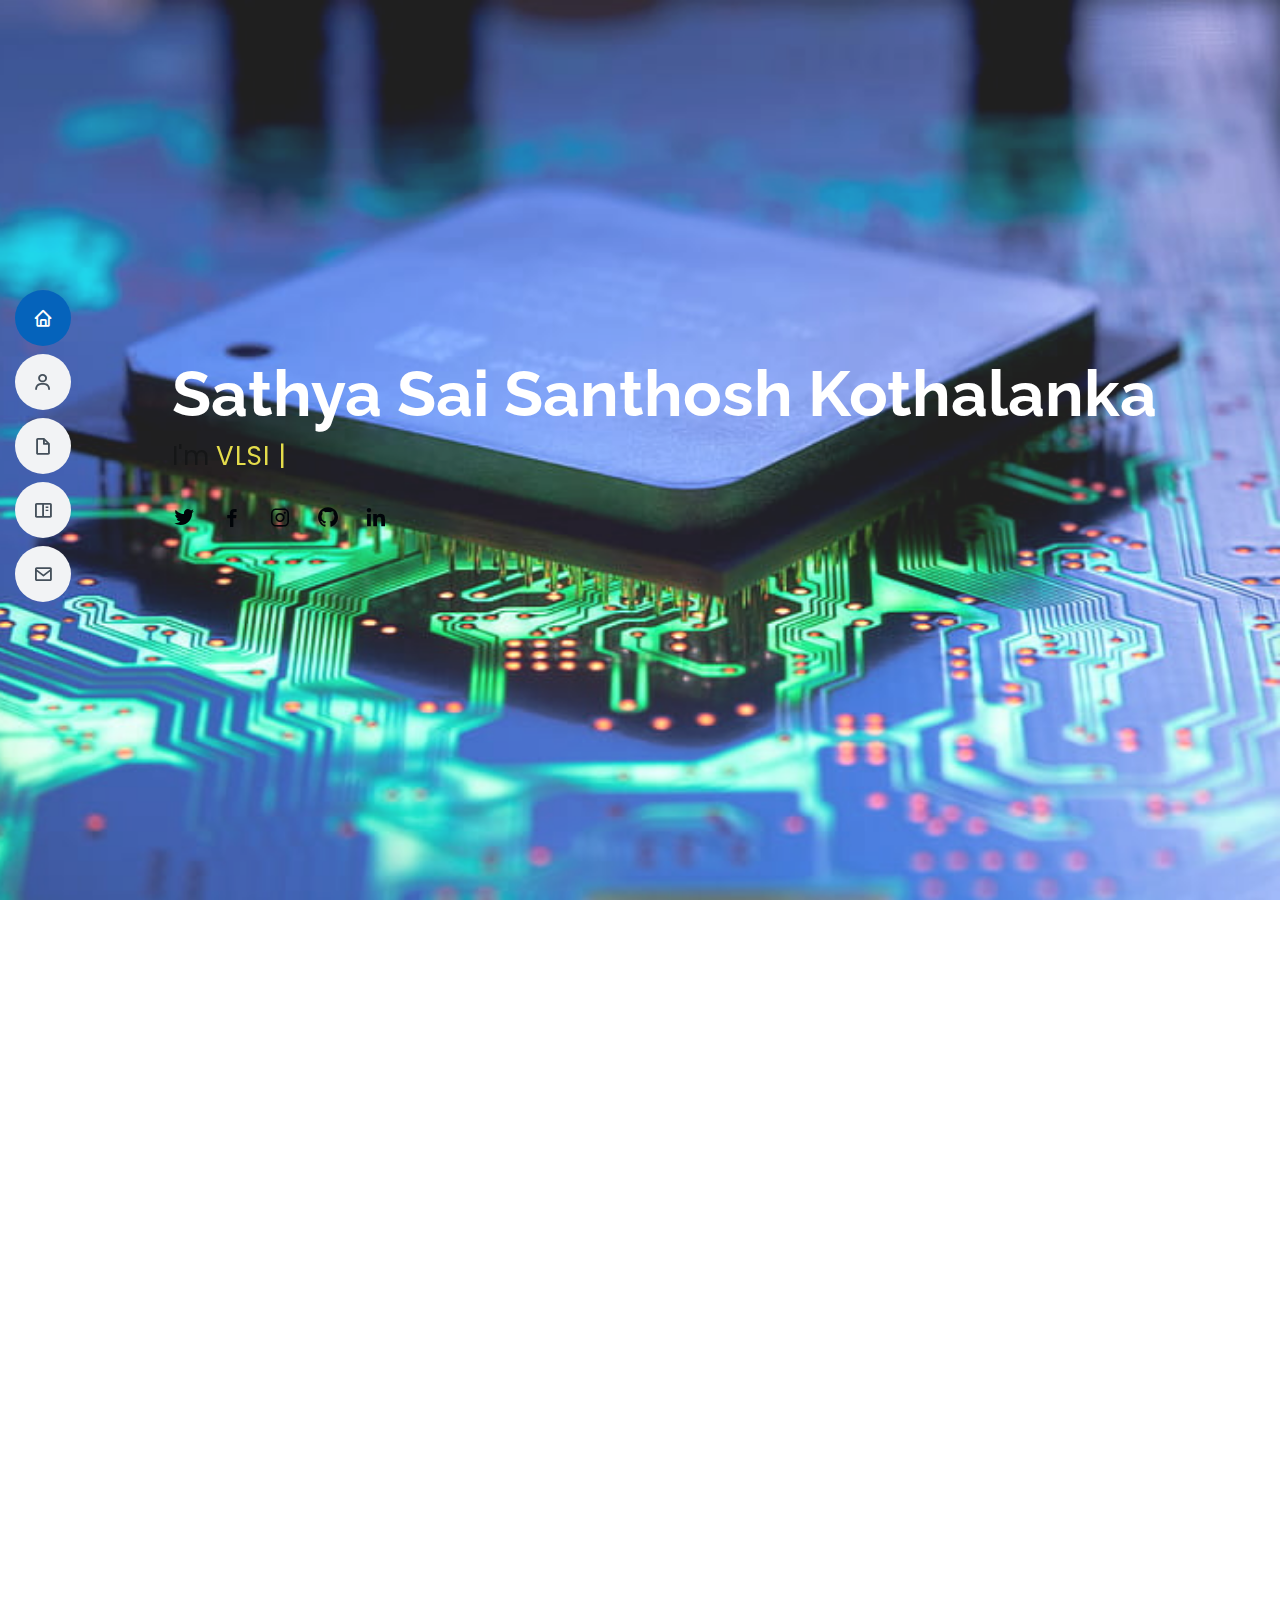
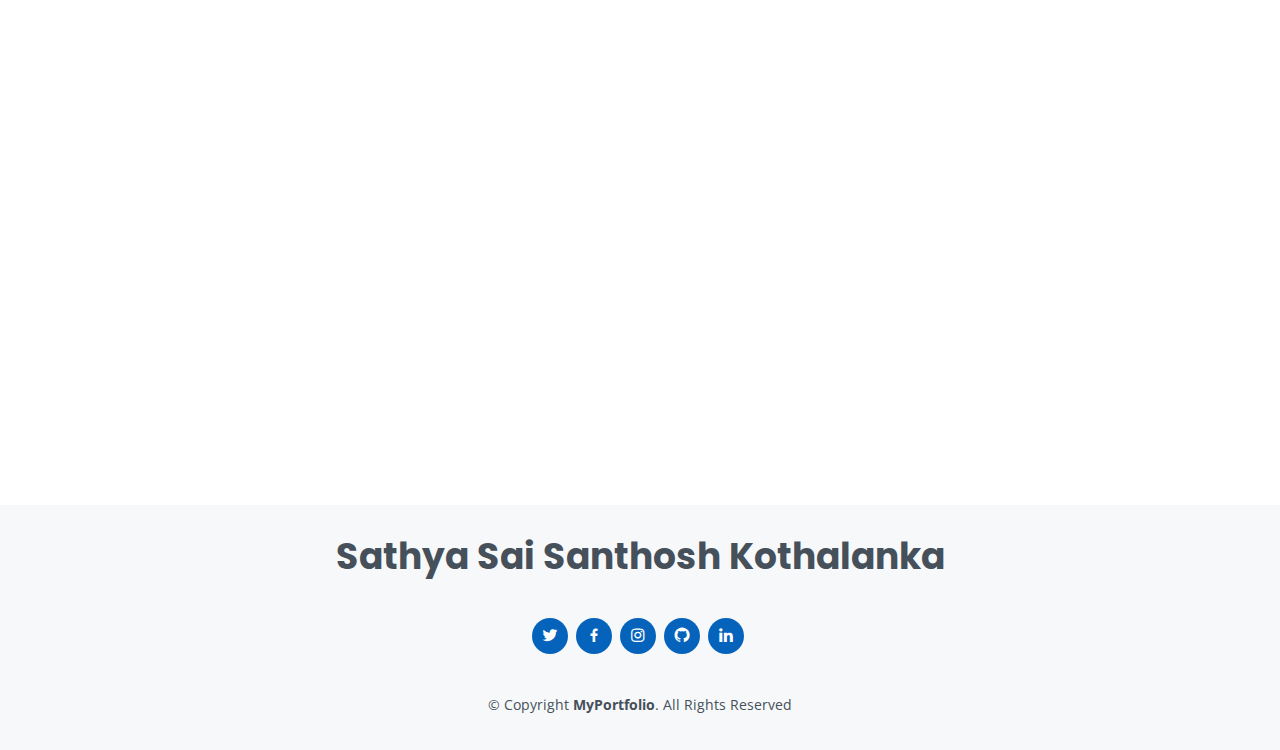
<file: index.html>
<!DOCTYPE html>
<html lang="en">

<head>
  <meta charset="utf-8">
  <meta content="width=device-width, initial-scale=1.0" name="viewport">

  <title>Sathya Sai Santhosh Kothalanka</title>
  <meta content="" name="description">
  <meta content="" name="keywords">

  <!-- Favicons -->
  <!--
    <link href="assets/img/favicon.png" rel="icon">
  <link href="assets/img/apple-touch-icon.png" rel="apple-touch-icon">
  -->
  <link href="assets/img/Santhosh_image.jpg" rel="icon">

  <!-- Google Fonts -->
  <link href="https://fonts.googleapis.com/css?family=Open+Sans:300,300i,400,400i,600,600i,700,700i|Raleway:300,300i,400,400i,500,500i,600,600i,700,700i|Poppins:300,300i,400,400i,500,500i,600,600i,700,700i" rel="stylesheet">

  <!-- Vendor CSS Files -->
  <link href="assets/vendor/aos/aos.css" rel="stylesheet">
  <link href="assets/vendor/bootstrap/css/bootstrap.min.css" rel="stylesheet">
  <link href="assets/vendor/bootstrap-icons/bootstrap-icons.css" rel="stylesheet">
  <link href="assets/vendor/boxicons/css/boxicons.min.css" rel="stylesheet">
  <link href="assets/vendor/glightbox/css/glightbox.min.css" rel="stylesheet">
  <link href="assets/vendor/swiper/swiper-bundle.min.css" rel="stylesheet">

  <!-- Template Main CSS File -->
  <link href="assets/css/style.css" rel="stylesheet">

  <!-- =======================================================
  * Template Name: MyResume
  * Updated: Jul 27 2023 with Bootstrap v5.3.1
  * Template URL: https://bootstrapmade.com/free-html-bootstrap-template-my-resume/
  * Author: BootstrapMade.com
  * License: https://bootstrapmade.com/license/
  ======================================================== -->
</head>

<body>

  <!-- ======= Mobile nav toggle button ======= -->
  <!-- <button type="button" class="mobile-nav-toggle d-xl-none"><i class="bi bi-list mobile-nav-toggle"></i></button> -->
  <i class="bi bi-list mobile-nav-toggle d-lg-none"></i>
  <!-- ======= Header ======= -->
  <header id="header" class="d-flex flex-column justify-content-center">

    <nav id="navbar" class="navbar nav-menu">
      <ul>
        <li><a href="#hero" class="nav-link scrollto active"><i class="bx bx-home"></i> <span>Home</span></a></li>
        <li><a href="#about" class="nav-link scrollto"><i class="bx bx-user"></i> <span>About</span></a></li>
        <li><a href="#resume" class="nav-link scrollto"><i class="bx bx-file-blank"></i> <span>Resume</span></a></li>
        <li><a href="#portfolio" class="nav-link scrollto"><i class="bx bx-book-content"></i> <span>Portfolio</span></a></li>
        <!-- <li><a href="#services" class="nav-link scrollto"><i class="bx bx-server"></i> <span>Services</span></a></li> -->
        <li><a href="#contact" class="nav-link scrollto"><i class="bx bx-envelope"></i> <span>Contact</span></a></li>
      </ul>
    </nav><!-- .nav-menu -->

  </header><!-- End Header -->

  <!-- ======= Hero Section ======= -->
  <section id="hero" class="d-flex flex-column justify-content-center">
    <div class="container" data-aos="zoom-in" data-aos-delay="100">
      <h1>Sathya Sai Santhosh Kothalanka</h1>
      <p>I'm <span class="typed" data-typed-items="VLSI ENGINEER"></span></p>
      <div class="social-links">
        <a href="#" class="twitter"><i class="bx bxl-twitter"></i></a>
        <a href="#" class="facebook"><i class="bx bxl-facebook"></i></a>
        <a href="#" class="instagram"><i class="bx bxl-instagram"></i></a>
        <a href="#" class="github"><i class="bx bxl-github"></i></a>
        <a href="#" class="linkedin"><i class="bx bxl-linkedin"></i></a>
      </div>
    </div>
  </section><!-- End Hero -->

  <main id="main">

    <!-- ======= About Section ======= -->
    
    <section id="about" class="about">
      <div class="container" data-aos="fade-up">

        <div class="section-title">
          <h2>About</h2>
          <p>
            I am Sathya Sai Santhosh Kothalanka. I have recently completed my B.Tech in Electronics and Communication Engineering.
            I have secured a position at Capgemini in the role of a VLSI Engineer.
            This opportunity represents a significant step forward in 
            my career journey, and I am eager to contribute my skills and knowledge to the cutting-edge field of VLSI technology.</p>
        </div>

        <div class="row">
          <div class="col-lg-4">
            <img src="assets/img/Santhosh_image.jpg" style="width:93%;border-radius: 15px;" class="img-fluid" alt="">
          </div>
          <div class="col-lg-8 pt-4 pt-lg-0 content">
            <h3>VLSI ENGINEER</h3>
            <p class="fst-italic">
              Every micron on a chip holds a universe of innovation, where creativity and logic collide.
              In the heart of each integrated circuit lies the fusion of engineering and elegance, a testament to the brilliance of VLSI design.
            </p>
            <div class="row">
              <div class="col-lg-6">
                <ul>
                  <li><i class="bi bi-chevron-right"></i> <strong>Birthday:</strong> <span>30 April 1998</span></li>
                  <li><i class="bi bi-chevron-right"></i> <strong>Gender:</strong> <span>Male</span></li>
                  <li><i class="bi bi-chevron-right"></i> <strong>Phone:</strong> <span>+91 9491662643</span></li>
                  <li><i class="bi bi-chevron-right"></i> <strong>City:</strong> <span>Bhimavaram, AP</span></li>
                </ul>
              </div>
              <div class="col-lg-6">
                <ul>
                  <li><i class="bi bi-chevron-right"></i> <strong>Age:</strong> <span>25</span></li>
                  <li><i class="bi bi-chevron-right"></i> <strong>Degree:</strong> <span>B.tech</span></li>
                  <li><i class="bi bi-chevron-right"></i> <strong>Email:</strong> <span>kothalankasanthosh@gmail.com</span></li>
                  <li><i class="bi bi-chevron-right"></i> <strong>Freelance:</strong> <span>Available</span></li>
                </ul>
              </div>
            </div>
            <p style="text-align: justify;">
              In the intricate dance of electrons, we compose symphonies of silicon that power the modern world.
              Every micron on a chip holds a universe of innovation, where creativity and logic collide.
             As VLSI engineers, we sculpt the architecture of imagination onto the canvas of silicon, shaping possibilities into reality.
              
              
              
              
            </p>
          </div>
        </div>

      </div>
    </section><!-- End About Section -->

    <!-- ======= Facts Section ======= -->
    <section id="facts" class="facts">
      <div class="container" data-aos="fade-up">

        <div class="section-title">
          <h2>Facts</h2>
          <p> </p>
        </div>

        <div class="row">

          <div class="col-lg-3 col-md-6">
            <div class="count-box">
              <i class="bi bi-emoji-smile"></i>
              <span data-purecounter-start="0" data-purecounter-end="100" data-purecounter-duration="1" class="purecounter"></span>
              <p>Happy Clients</p>
            </div>
          </div>

          <div class="col-lg-3 col-md-6 mt-5 mt-md-0">
            <div class="count-box">
              <i class="bi bi-journal-richtext"></i>
              <span data-purecounter-start="0" data-purecounter-end="5" data-purecounter-duration="1" class="purecounter"></span>
              <p>Projects</p>
            </div>
          </div>

          <div class="col-lg-3 col-md-6 mt-5 mt-lg-0">
            <div class="count-box">
              <i class="bi bi-headset"></i>
              <span data-purecounter-start="0" data-purecounter-end="500" data-purecounter-duration="1" class="purecounter"></span>
              <p>Hours Of Support</p>
            </div>
          </div>

          <div class="col-lg-3 col-md-6 mt-5 mt-lg-0">
            <div class="count-box">
              <i class="bi bi-award"></i>
              <span data-purecounter-start="0" data-purecounter-end="15" data-purecounter-duration="1" class="purecounter"></span>
              <p>Awards</p>
            </div>
          </div>

        </div>

      </div>
    </section><!-- End Facts Section -->

    <!-- ======= Skills Section ======= -->
    <section id="skills" class="skills section-bg">
      <div class="container" data-aos="fade-up">

        <div class="section-title">
          <h2>Skills</h2>
          <p> </p>
        </div>

        <div class="row skills-content">

          <div class="col-lg-6">

            <div class="progress">
              <span class="skill">Java <i class="val">100%</i></span>
              <div class="progress-bar-wrap">
                <div class="progress-bar" role="progressbar" aria-valuenow="100" aria-valuemin="0" aria-valuemax="100"></div>
              </div>
            </div>

            <div class="progress">
              <span class="skill">Python<i class="val">90%</i></span>
              <div class="progress-bar-wrap">
                <div class="progress-bar" role="progressbar" aria-valuenow="90" aria-valuemin="0" aria-valuemax="100"></div>
              </div>
            </div>

            <div class="progress">
              <span class="skill">C++<i class="val">75%</i></span>
              <div class="progress-bar-wrap">
                <div class="progress-bar" role="progressbar" aria-valuenow="75" aria-valuemin="0" aria-valuemax="100"></div>
              </div>
            </div>

            <div class="progress">
              <span class="skill">Data Structures and Algorithms <i class="val">80%</i></span>
              <div class="progress-bar-wrap">
                <div class="progress-bar" role="progressbar" aria-valuenow="80" aria-valuemin="0" aria-valuemax="100"></div>
              </div>
            </div>

          </div>

          <div class="col-lg-6">

            <div class="progress">
              <span class="skill">Html,Css ansd JavaScript<i class="val">100%</i></span>
              <div class="progress-bar-wrap">
                <div class="progress-bar" role="progressbar" aria-valuenow="100" aria-valuemin="0" aria-valuemax="100"></div>
              </div>
            </div>

            <div class="progress">
              <span class="skill">SQL and Firebase<i class="val">90%</i></span>
              <div class="progress-bar-wrap">
                <div class="progress-bar" role="progressbar" aria-valuenow="90" aria-valuemin="0" aria-valuemax="100"></div>
              </div>
            </div>

            <div class="progress">
              <span class="skill">Linux Operating System<i class="val">75%</i></span>
              <div class="progress-bar-wrap">
                <div class="progress-bar" role="progressbar" aria-valuenow="75" aria-valuemin="0" aria-valuemax="100"></div>
              </div>
            </div>

            <div class="progress">
              <span class="skill">Arduino IDE and IOT<i class="val">80%</i></span>
              <div class="progress-bar-wrap">
                <div class="progress-bar" role="progressbar" aria-valuenow="80" aria-valuemin="0" aria-valuemax="100"></div>
              </div>
            </div>

          </div>


          

            
            </div>

          </div>

           

        </div>

      </div>
    </section><!-- End Skills Section -->

    <!-- ======= Resume Section ======= -->
    <section id="resume" class="resume">
      <div class="container" data-aos="fade-up">

        <div class="section-title">
          <h2>Resume</h2>
          <p> </p>
        </div>

        <div class="row">
          <div class="col-lg-6">
            <h3 class="resume-title">Sumary</h3>
            <div class="resume-item pb-0">
              <h4>Sathya Sai Santhosh Kothalanka</h4>
              <p style="text-align: justify;"><em> To explore a challenging position in an organization, 
                that provides opportunities to exhibit and enhance my technical skills that contribute to the growth of the organization.  </em></p>
              <ul>
                <li>3-217/1 Temple Center,Vissakoderu, AP</li>
                <li>(+91) 9491662643</li>
                <li>kothalankasanthosh@gmail.com</li>
              </ul>
            </div>

            <h3 class="resume-title">Education</h3>
            <div class="resume-item">
              <h4>B.tech (Electronics Communication and Engineering)</h4>
              <h5>Year Of Passing: 2020</h5>
              <p><em>Vishnu Institute of Technology, Bhimavaram</em></p>
              <p>CGPA: 6.67</p>
            </div>
            <div class="resume-item">
              <h4>Diploma (Electronics Communication and Engineering)</h4>
              <h5>Year Of Passing: 2017</h5>
              <p><em> Smt.B.Seetha Polytechnic, Bhimavaram</em></p>
              <p>CGPA: 7.4</p>
            </div>
            <div class="resume-item">
              <h4>SSC</h4>
              <h5>Year Of Passing: 2013</h5>
              <p><em>ZPPH School, Vissakoderu</em></p>
              <p>CGPA: 7.8</p>
            </div>
            <div class="resume-item">
              <h4>Hobbies</h4>
               
              <p>Electronics Hobbyist</p>
              <p>Playing Cricket</p>
            </div>
          </div>
          <div class="col-lg-6">

            <div class="resume-item">
              <h4>Technical Skills</h4>
              
              <ul>
                <li>Java</li>
                <li>Python</li>
                <li>C++</li>
                <li>Data Structures abd Algorithms</li>
                <li>Html</li>
                <li>Css</li>
                <li>JavaScript</li>
                <li>SQL and Firebase</li>
                <li>Linux Operating System</li>
                <li>Arduino IDE and IOT</li>
               
               
              </ul>
            </div>
            
            <div class="resume-item">
              <h4>Projects</h4>
               
              <p style="font-weight: bold;"><em>DRAINAGE MONITORING SYSTEM</em></p>
              <ul>
                <li style="list-style: none;">The main objective of the project is to monitor the flow rate and blockage of drainage by using ThingSpeak.</li>
                
              </ul>
              <p style="font-weight: bold;"><em>FM Transmitter</em></p>
              <ul>
                <li style="list-style: none;">  The main intention of my project is to build a portable FM station for transmitting audio signals.</li>
                
              </ul>
              <p style="font-weight: bold;"><em> Temperature Controlled Fan</em></p>
              <ul>
                <li style="list-style: none;"> The main motivation of my project is to control the speed of the motor according to the temperature.  </li>
                
              </ul>
            </div>
            <div class="resume-item">
              <h4>Certifications</h4>
              
              <ul>
                <li>Successfully completing the course APPLIED ROBOT CONTROL 3.0 With Grade A+ conducted by APSSDC.</li>
                <li>Got merit certificate in Robotic Process Automation by Automation Anywhere.</li>
                <li>I participated in a PCB designing workshop conducted by silicon technologies.</li>
               
              </ul>
            </div>
          </div>
        </div>

      </div>
    </section><!-- End Resume Section -->

    <!-- ======= Portfolio Section ======= -->
    <section id="portfolio" class="portfolio section-bg">
      <div class="container" data-aos="fade-up">

        <div class="section-title">
          <h2>Portfolio</h2>
          <p>  </p>
        </div>

        <div class="row">
          <div class="col-lg-12 d-flex justify-content-center" data-aos="fade-up" data-aos-delay="100">
            <ul id="portfolio-flters">
              <li data-filter="*" class="filter-active">Circuits</li>
             <!--<li data-filter=".filter-app">App</li>-->
             <!--<li data-filter=".filter-card">Card</li>-->
              <!--<li data-filter=".filter-web">Web</li>-->
            </ul>
          </div>
        </div>

        <div class="row portfolio-container" data-aos="fade-up" data-aos-delay="200">

          <div class="col-lg-4 col-md-6 portfolio-item filter-app">
            <div class="portfolio-wrap">
              <img src="assets/img/portfolio/Circuit1.jpg" class="img-fluid" alt="">
              <div class="portfolio-info">
                <h4>Circuit 1</h4>
                <p>Circuit</p>
                <div class="portfolio-links">
                  <a href="assets/img/portfolio/Circuit1.jpg" data-gallery="portfolioGallery" class="portfolio-lightbox" title="App 1"><i class="bx bx-plus"></i></a>
                  <a href="portfolio-details.html" class="portfolio-details-lightbox" data-glightbox="type: external" title="Portfolio Details"><i class="bx bx-link"></i></a>
                </div>
              </div>
            </div>
          </div>

          <div class="col-lg-4 col-md-6 portfolio-item filter-app">
            <div class="portfolio-wrap">
              <img src="assets/img/portfolio/Circuit2.jpg" class="img-fluid" alt="">
              <div class="portfolio-info">
                <h4>Circuit 2</h4>
                <p>Circuit</p>
                <div class="portfolio-links">
                  <a href="assets/img/portfolio/Circuit2.jpg" data-gallery="portfolioGallery" class="portfolio-lightbox" title="App 1"><i class="bx bx-plus"></i></a>
                  <a href="portfolio-details.html" class="portfolio-details-lightbox" data-glightbox="type: external" title="Portfolio Details"><i class="bx bx-link"></i></a>
                </div>
              </div>
            </div>
          </div>

          <div class="col-lg-4 col-md-6 portfolio-item filter-app">
            <div class="portfolio-wrap">
              <img src="assets/img/portfolio/Circuit3.jpg" class="img-fluid" alt="">
              <div class="portfolio-info">
                <h4>Circuit 3</h4>
                <p>Circuit</p>
                <div class="portfolio-links">
                  <a href="assets/img/portfolio/Circuit3.jpg" data-gallery="portfolioGallery" class="portfolio-lightbox" title="App 1"><i class="bx bx-plus"></i></a>
                  <a href="portfolio-details.html" class="portfolio-details-lightbox" data-glightbox="type: external" title="Portfolio Details"><i class="bx bx-link"></i></a>
                </div>
              </div>
            </div>
          </div>

          <div class="col-lg-4 col-md-6 portfolio-item filter-app">
            <div class="portfolio-wrap">
              <img src="assets/img/portfolio/Circuit4.jpg" class="img-fluid" alt="">
              <div class="portfolio-info">
                <h4>Circuit 4</h4>
                <p>Circuit</p>
                <div class="portfolio-links">
                  <a href="assets/img/portfolio/Circuit4.jpg" data-gallery="portfolioGallery" class="portfolio-lightbox" title="App 1"><i class="bx bx-plus"></i></a>
                  <a href="portfolio-details.html" class="portfolio-details-lightbox" data-glightbox="type: external" title="Portfolio Details"><i class="bx bx-link"></i></a>
                </div>
              </div>
            </div>
          </div>

          <div class="col-lg-4 col-md-6 portfolio-item filter-app">
            <div class="portfolio-wrap">
              <img src="assets/img/portfolio/Circuit5.jpg" class="img-fluid" alt="">
              <div class="portfolio-info">
                <h4>Circuit 5</h4>
                <p>Circuit</p>
                <div class="portfolio-links">
                  <a href="assets/img/portfolio/Circuit5.jpg" data-gallery="portfolioGallery" class="portfolio-lightbox" title="App 1"><i class="bx bx-plus"></i></a>
                  <a href="portfolio-details.html" class="portfolio-details-lightbox" data-glightbox="type: external" title="Portfolio Details"><i class="bx bx-link"></i></a>
                </div>
              </div>
            </div>
          </div>

          <div class="col-lg-4 col-md-6 portfolio-item filter-app">
            <div class="portfolio-wrap">
              <img src="assets/img/portfolio/Circuit6.jpg" class="img-fluid" alt="">
              <div class="portfolio-info">
                <h4>Circuit 6</h4>
                <p>Circuit</p>
                <div class="portfolio-links">
                  <a href="assets/img/portfolio/Circuit6.jpg" data-gallery="portfolioGallery" class="portfolio-lightbox" title="App 1"><i class="bx bx-plus"></i></a>
                  <a href="portfolio-details.html" class="portfolio-details-lightbox" data-glightbox="type: external" title="Portfolio Details"><i class="bx bx-link"></i></a>
                </div>
              </div>
            </div>
          </div>

          <div class="col-lg-4 col-md-6 portfolio-item filter-app">
            <div class="portfolio-wrap">
              <img src="assets/img/portfolio/Circuit7.jpg" class="img-fluid" alt="">
              <div class="portfolio-info">
                <h4>Circuit 7</h4>
                <p>Circuit</p>
                <div class="portfolio-links">
                  <a href="assets/img/portfolio/Circuit7.jpg" data-gallery="portfolioGallery" class="portfolio-lightbox" title="App 1"><i class="bx bx-plus"></i></a>
                  <a href="portfolio-details.html" class="portfolio-details-lightbox" data-glightbox="type: external" title="Portfolio Details"><i class="bx bx-link"></i></a>
                </div>
              </div>
            </div>
          </div>

          <div class="col-lg-4 col-md-6 portfolio-item filter-app">
            <div class="portfolio-wrap">
              <img src="assets/img/portfolio/Circuit8.jpg" class="img-fluid" alt="">
              <div class="portfolio-info">
                <h4>Circuit 8</h4>
                <p>Circuit</p>
                <div class="portfolio-links">
                  <a href="assets/img/portfolio/Circuit8.jpg" data-gallery="portfolioGallery" class="portfolio-lightbox" title="App 1"><i class="bx bx-plus"></i></a>
                  <a href="portfolio-details.html" class="portfolio-details-lightbox" data-glightbox="type: external" title="Portfolio Details"><i class="bx bx-link"></i></a>
                </div>
              </div>
            </div>
          </div>

          <div class="col-lg-4 col-md-6 portfolio-item filter-app">
            <div class="portfolio-wrap">
              <img src="assets/img/portfolio/Circuit9.jpg" class="img-fluid" alt="">
              <div class="portfolio-info">
                <h4>Circuit 9</h4>
                <p>Circuit</p>
                <div class="portfolio-links">
                  <a href="assets/img/portfolio/Circuit9.jpg" data-gallery="portfolioGallery" class="portfolio-lightbox" title="App 1"><i class="bx bx-plus"></i></a>
                  <a href="portfolio-details.html" class="portfolio-details-lightbox" data-glightbox="type: external" title="Portfolio Details"><i class="bx bx-link"></i></a>
                </div>
              </div>
            </div>
          </div>

          <!--
          <div class="col-lg-4 col-md-6 portfolio-item filter-web">
            <div class="portfolio-wrap">
              <img src="assets/img/portfolio/portfolio-2.jpg" class="img-fluid" alt="">
              <div class="portfolio-info">
                <h4>Web 3</h4>
                <p>Web</p>
                <div class="portfolio-links">
                  <a href="assets/img/portfolio/portfolio-2.jpg" data-gallery="portfolioGallery" class="portfolio-lightbox" title="Web 3"><i class="bx bx-plus"></i></a>
                  <a href="portfolio-details.html" class="portfolio-details-lightbox" data-glightbox="type: external" title="Portfolio Details"><i class="bx bx-link"></i></a>
                </div>
              </div>
            </div>
          </div>
          -->

          <!--
          <div class="col-lg-4 col-md-6 portfolio-item filter-app">
            <div class="portfolio-wrap">
              <img src="assets/img/portfolio/portfolio-3.jpg" class="img-fluid" alt="">
              <div class="portfolio-info">
                <h4>App 2</h4>
                <p>App</p>
                <div class="portfolio-links">
                  <a href="assets/img/portfolio/portfolio-3.jpg" data-gallery="portfolioGallery" class="portfolio-lightbox" title="App 2"><i class="bx bx-plus"></i></a>
                  <a href="portfolio-details.html" class="portfolio-details-lightbox" data-glightbox="type: external" title="Portfolio Details"><i class="bx bx-link"></i></a>
                </div>
              </div>
            </div>
          </div>
          -->

          <!--
          <div class="col-lg-4 col-md-6 portfolio-item filter-card">
            <div class="portfolio-wrap">
              <img src="assets/img/portfolio/portfolio-4.jpg" class="img-fluid" alt="">
              <div class="portfolio-info">
                <h4>Card 2</h4>
                <p>Card</p>
                <div class="portfolio-links">
                  <a href="assets/img/portfolio/portfolio-4.jpg" data-gallery="portfolioGallery" class="portfolio-lightbox" title="Card 2"><i class="bx bx-plus"></i></a>
                  <a href="portfolio-details.html" class="portfolio-details-lightbox" data-glightbox="type: external" title="Portfolio Details"><i class="bx bx-link"></i></a>
                </div>
              </div>
            </div>
          </div>
          -->
          <!--

          <div class="col-lg-4 col-md-6 portfolio-item filter-web">
            <div class="portfolio-wrap">
              <img src="assets/img/portfolio/portfolio-5.jpg" class="img-fluid" alt="">
              <div class="portfolio-info">
                <h4>Web 2</h4>
                <p>Web</p>
                <div class="portfolio-links">
                  <a href="assets/img/portfolio/portfolio-5.jpg" data-gallery="portfolioGallery" class="portfolio-lightbox" title="Web 2"><i class="bx bx-plus"></i></a>
                  <a href="portfolio-details.html" class="portfolio-details-lightbox" data-glightbox="type: external" title="Portfolio Details"><i class="bx bx-link"></i></a>
                </div>
              </div>
            </div>
          </div>
          -->
          <!--
          <div class="col-lg-4 col-md-6 portfolio-item filter-app">
            <div class="portfolio-wrap">
              <img src="assets/img/portfolio/portfolio-6.jpg" class="img-fluid" alt="">
              <div class="portfolio-info">
                <h4>App 3</h4>
                <p>App</p>
                <div class="portfolio-links">
                  <a href="assets/img/portfolio/portfolio-6.jpg" data-gallery="portfolioGallery" class="portfolio-lightbox" title="App 3"><i class="bx bx-plus"></i></a>
                  <a href="portfolio-details.html" class="portfolio-details-lightbox" data-glightbox="type: external" title="Portfolio Details"><i class="bx bx-link"></i></a>
                </div>
              </div>
            </div>
          </div>
          -->

          <!--
          <div class="col-lg-4 col-md-6 portfolio-item filter-card">
            <div class="portfolio-wrap">
              <img src="assets/img/portfolio/portfolio-7.jpg" class="img-fluid" alt="">
              <div class="portfolio-info">
                <h4>Card 1</h4>
                <p>Card</p>
                <div class="portfolio-links">
                  <a href="assets/img/portfolio/portfolio-7.jpg" data-gallery="portfolioGallery" class="portfolio-lightbox" title="Card 1"><i class="bx bx-plus"></i></a>
                  <a href="portfolio-details.html" class="portfolio-details-lightbox" data-glightbox="type: external" title="Portfolio Details"><i class="bx bx-link"></i></a>
                </div>
              </div>
            </div>
          </div>
          -->
          <!--
          <div class="col-lg-4 col-md-6 portfolio-item filter-card">
            <div class="portfolio-wrap">
              <img src="assets/img/portfolio/portfolio-8.jpg" class="img-fluid" alt="">
              <div class="portfolio-info">
                <h4>Card 3</h4>
                <p>Card</p>
                <div class="portfolio-links">
                  <a href="assets/img/portfolio/portfolio-8.jpg" data-gallery="portfolioGallery" class="portfolio-lightbox" title="Card 3"><i class="bx bx-plus"></i></a>
                  <a href="portfolio-details.html" class="portfolio-details-lightbox" data-glightbox="type: external" title="Portfolio Details"><i class="bx bx-link"></i></a>
                </div>
              </div>
            </div>
          </div>
          -->

          <!--
          <div class="col-lg-4 col-md-6 portfolio-item filter-web">
            <div class="portfolio-wrap">
              <img src="assets/img/portfolio/portfolio-9.jpg" class="img-fluid" alt="">
              <div class="portfolio-info">
                <h4>Web 3</h4>
                <p>Web</p>
                <div class="portfolio-links">
                  <a href="assets/img/portfolio/portfolio-9.jpg" data-gallery="portfolioGallery" class="portfolio-lightbox" title="Web 3"><i class="bx bx-plus"></i></a>
                  <a href="portfolio-details.html" class="portfolio-details-lightbox" data-glightbox="type: external" title="Portfolio Details"><i class="bx bx-link"></i></a>
                </div>
              </div>
            </div>
          </div>
          -->

        </div>

      </div>
    </section><!-- End Portfolio Section -->

    <!-- ======= Services Section ======= -->
    <!-- 
    <section id="services" class="services">
      <div class="container" data-aos="fade-up">

        <div class="section-title">
          <h2>Services</h2>
          <p>Magnam dolores commodi suscipit. Necessitatibus eius consequatur ex aliquid fuga eum quidem. Sit sint consectetur velit. Quisquam quos quisquam cupiditate. Et nemo qui impedit suscipit alias ea. Quia fugiat sit in iste officiis commodi quidem hic quas.</p>
        </div>

        <div class="row">

          <div class="col-lg-4 col-md-6 d-flex align-items-stretch" data-aos="zoom-in" data-aos-delay="100">
            <div class="icon-box iconbox-blue">
              <div class="icon">
                <svg width="100" height="100" viewBox="0 0 600 600" xmlns="http://www.w3.org/2000/svg">
                  <path stroke="none" stroke-width="0" fill="#f5f5f5" d="M300,521.0016835830174C376.1290562159157,517.8887921683347,466.0731472004068,529.7835943286574,510.70327084640275,468.03025145048787C554.3714126377745,407.6079735673963,508.03601936045806,328.9844924480964,491.2728898941984,256.3432110539036C474.5976632858925,184.082847569629,479.9380746630129,96.60480741107993,416.23090153303,58.64404602377083C348.86323505073057,18.502131276798302,261.93793281208167,40.57373210992963,193.5410806939664,78.93577620505333C130.42746243093433,114.334589627462,98.30271207620316,179.96522072025542,76.75703585869454,249.04625023123273C51.97151888228291,328.5150500222984,13.704378332031375,421.85034740162234,66.52175969318436,486.19268352777647C119.04800174914682,550.1803526380478,217.28368757567262,524.383925680826,300,521.0016835830174"></path>
                </svg>
                <i class="bx bxl-dribbble"></i>
              </div>
              <h4><a href="">Lorem Ipsum</a></h4>
              <p>Voluptatum deleniti atque corrupti quos dolores et quas molestias excepturi</p>
            </div>
          </div>

          <div class="col-lg-4 col-md-6 d-flex align-items-stretch mt-4 mt-md-0" data-aos="zoom-in" data-aos-delay="200">
            <div class="icon-box iconbox-orange ">
              <div class="icon">
                <svg width="100" height="100" viewBox="0 0 600 600" xmlns="http://www.w3.org/2000/svg">
                  <path stroke="none" stroke-width="0" fill="#f5f5f5" d="M300,582.0697525312426C382.5290701553225,586.8405444964366,449.9789794690241,525.3245884688669,502.5850820975895,461.55621195738473C556.606425686781,396.0723002908107,615.8543463187945,314.28637112970534,586.6730223649479,234.56875336149918C558.9533121215079,158.8439757836574,454.9685369536778,164.00468322053177,381.49747125262974,130.76875717737553C312.15926192815925,99.40240125094834,248.97055460311594,18.661163978235184,179.8680185752513,50.54337015887873C110.5421016452524,82.52863877960104,119.82277516462835,180.83849132639028,109.12597500060166,256.43424936330496C100.08760227029461,320.3096726198365,92.17705696193138,384.0621239912766,124.79988738764834,439.7174275375508C164.83382741302287,508.01625554203684,220.96474134820875,577.5009287672846,300,582.0697525312426"></path>
                </svg>
                <i class="bx bx-file"></i>
              </div>
              <h4><a href="">Sed Perspiciatis</a></h4>
              <p>Duis aute irure dolor in reprehenderit in voluptate velit esse cillum dolore</p>
            </div>
          </div>

          <div class="col-lg-4 col-md-6 d-flex align-items-stretch mt-4 mt-lg-0" data-aos="zoom-in" data-aos-delay="300">
            <div class="icon-box iconbox-pink">
              <div class="icon">
                <svg width="100" height="100" viewBox="0 0 600 600" xmlns="http://www.w3.org/2000/svg">
                  <path stroke="none" stroke-width="0" fill="#f5f5f5" d="M300,541.5067337569781C382.14930387511276,545.0595476570109,479.8736841581634,548.3450877840088,526.4010558755058,480.5488172755941C571.5218469581645,414.80211281144784,517.5187510058486,332.0715597781072,496.52539010469104,255.14436215662573C477.37192572678356,184.95920475031193,473.57363656557914,105.61284051026155,413.0603344069578,65.22779650032875C343.27470386102294,18.654635553484475,251.2091493199835,5.337323636656869,175.0934190732945,40.62881213300186C97.87086631185822,76.43348514350839,51.98124368387456,156.15599469081315,36.44837278890362,239.84606092416172C21.716077023791087,319.22268207091537,43.775223500013084,401.1760424656574,96.891909868211,461.97329694683043C147.22146801428983,519.5804099606455,223.5754009179313,538.201503339737,300,541.5067337569781"></path>
                </svg>
                <i class="bx bx-tachometer"></i>
              </div>
              <h4><a href="">Magni Dolores</a></h4>
              <p>Excepteur sint occaecat cupidatat non proident, sunt in culpa qui officia</p>
            </div>
          </div>

          <div class="col-lg-4 col-md-6 d-flex align-items-stretch mt-4" data-aos="zoom-in" data-aos-delay="100">
            <div class="icon-box iconbox-yellow">
              <div class="icon">
                <svg width="100" height="100" viewBox="0 0 600 600" xmlns="http://www.w3.org/2000/svg">
                  <path stroke="none" stroke-width="0" fill="#f5f5f5" d="M300,503.46388370962813C374.79870501325706,506.71871716319447,464.8034551963731,527.1746412648533,510.4981551193396,467.86667711651364C555.9287308511215,408.9015244558933,512.6030010748507,327.5744911775523,490.211057578863,256.5855673507754C471.097692560561,195.9906835881958,447.69079081568157,138.11976852964426,395.19560036434837,102.3242989838813C329.3053358748298,57.3949838291264,248.02791733380457,8.279543830951368,175.87071277845988,42.242879143198664C103.41431057327972,76.34704239035025,93.79494320519305,170.9812938413882,81.28167332365135,250.07896920659033C70.17666984294237,320.27484674793965,64.84698225790005,396.69656628748305,111.28512138212992,450.4950937839243C156.20124167950087,502.5303643271138,231.32542653798444,500.4755392045468,300,503.46388370962813"></path>
                </svg>
                <i class="bx bx-layer"></i>
              </div>
              <h4><a href="">Nemo Enim</a></h4>
              <p>At vero eos et accusamus et iusto odio dignissimos ducimus qui blanditiis</p>
            </div>
          </div>

          <div class="col-lg-4 col-md-6 d-flex align-items-stretch mt-4" data-aos="zoom-in" data-aos-delay="200">
            <div class="icon-box iconbox-red">
              <div class="icon">
                <svg width="100" height="100" viewBox="0 0 600 600" xmlns="http://www.w3.org/2000/svg">
                  <path stroke="none" stroke-width="0" fill="#f5f5f5" d="M300,532.3542879108572C369.38199826031484,532.3153073249985,429.10787420159085,491.63046689027357,474.5244479745417,439.17860296908856C522.8885846962883,383.3225815378663,569.1668002868075,314.3205725914397,550.7432151929288,242.7694973846089C532.6665558377875,172.5657663291529,456.2379748765914,142.6223662098291,390.3689995646985,112.34683881706744C326.66090330228417,83.06452184765237,258.84405631176094,53.51806209861945,193.32584062364296,78.48882559362697C121.61183558270385,105.82097193414197,62.805066853699245,167.19869350419734,48.57481801355237,242.6138429142374C34.843463184063346,315.3850353017275,76.69343916112496,383.4422959591041,125.22947124332185,439.3748458443577C170.7312796277747,491.8107796887764,230.57421082200815,532.3932930995766,300,532.3542879108572"></path>
                </svg>
                <i class="bx bx-slideshow"></i>
              </div>
              <h4><a href="">Dele Cardo</a></h4>
              <p>Quis consequatur saepe eligendi voluptatem consequatur dolor consequuntur</p>
            </div>
          </div>

          <div class="col-lg-4 col-md-6 d-flex align-items-stretch mt-4" data-aos="zoom-in" data-aos-delay="300">
            <div class="icon-box iconbox-teal">
              <div class="icon">
                <svg width="100" height="100" viewBox="0 0 600 600" xmlns="http://www.w3.org/2000/svg">
                  <path stroke="none" stroke-width="0" fill="#f5f5f5" d="M300,566.797414625762C385.7384707136149,576.1784315230908,478.7894351017131,552.8928747891023,531.9192734346935,484.94944893311C584.6109503024035,417.5663521118492,582.489472248146,322.67544863468447,553.9536738515405,242.03673114598146C529.1557734026468,171.96086150256528,465.24506316201064,127.66468636344209,395.9583748389544,100.7403814666027C334.2173773831606,76.7482773500951,269.4350130405921,84.62216499799875,207.1952322260088,107.2889140133804C132.92018162631612,134.33871894543012,41.79353780512637,160.00259165414826,22.644507872594943,236.69541883565114C3.319112789854554,314.0945973066697,72.72355303640163,379.243833228382,124.04198916343866,440.3218312028393C172.9286146004772,498.5055451809895,224.45579914871206,558.5317968840102,300,566.797414625762"></path>
                </svg>
                <i class="bx bx-arch"></i>
              </div>
              <h4><a href="">Divera Don</a></h4>
              <p>Modi nostrum vel laborum. Porro fugit error sit minus sapiente sit aspernatur</p>
            </div>
          </div>

        </div>

      </div>
    </section>
    -->
    <!-- End Services Section -->
  
    
    

     <!-- ======= Testimonials Section ======= -->
     <!--
    <section id="testimonials" class="testimonials section-bg">
      <div class="container" data-aos="fade-up">

        <div class="section-title">
          <h2>Testimonials</h2>
        </div>

        <div class="testimonials-slider swiper" data-aos="fade-up" data-aos-delay="100">
          <div class="swiper-wrapper">

            <div class="swiper-slide">
              <div class="testimonial-item">
                <img src="assets/img/testimonials/testimonials-1.jpg" class="testimonial-img" alt="">
                <h3>Saul Goodman</h3>
                <h4>Ceo &amp; Founder</h4>
                <p>
                  <i class="bx bxs-quote-alt-left quote-icon-left"></i>
                  Proin iaculis purus consequat sem cure digni ssim donec porttitora entum suscipit rhoncus. Accusantium quam, ultricies eget id, aliquam eget nibh et. Maecen aliquam, risus at semper.
                  <i class="bx bxs-quote-alt-right quote-icon-right"></i>
                </p>
              </div>
            </div> 
            -->
            <!-- End testimonial item -->
            <!--
            <div class="swiper-slide">
              <div class="testimonial-item">
                <img src="assets/img/testimonials/testimonials-2.jpg" class="testimonial-img" alt="">
                <h3>Sara Wilsson</h3>
                <h4>Designer</h4>
                <p>
                  <i class="bx bxs-quote-alt-left quote-icon-left"></i>
                  Export tempor illum tamen malis malis eram quae irure esse labore quem cillum quid cillum eram malis quorum velit fore eram velit sunt aliqua noster fugiat irure amet legam anim culpa.
                  <i class="bx bxs-quote-alt-right quote-icon-right"></i>
                </p>
              </div>
            </div>
            -->
            <!-- End testimonial item -->
            <!--            <div class="swiper-slide">
              <div class="testimonial-item">
                <img src="assets/img/testimonials/testimonials-3.jpg" class="testimonial-img" alt="">
                <h3>Jena Karlis</h3>
                <h4>Store Owner</h4>
                <p>
                  <i class="bx bxs-quote-alt-left quote-icon-left"></i>
                  Enim nisi quem export duis labore cillum quae magna enim sint quorum nulla quem veniam duis minim tempor labore quem eram duis noster aute amet eram fore quis sint minim.
                  <i class="bx bxs-quote-alt-right quote-icon-right"></i>
                </p>
              </div>
            </div>
            -->

            <!-- End testimonial item -->
            <!--

            <div class="swiper-slide">
              <div class="testimonial-item">
                <img src="assets/img/testimonials/testimonials-4.jpg" class="testimonial-img" alt="">
                <h3>Matt Brandon</h3>
                <h4>Freelancer</h4>
                <p>
                  <i class="bx bxs-quote-alt-left quote-icon-left"></i>
                  Fugiat enim eram quae cillum dolore dolor amet nulla culpa multos export minim fugiat minim velit minim dolor enim duis veniam ipsum anim magna sunt elit fore quem dolore labore illum veniam.
                  <i class="bx bxs-quote-alt-right quote-icon-right"></i>
                </p>
              </div>
            </div>
            -->
            <!-- End testimonial item -->
            <!--
            <div class="swiper-slide">
              <div class="testimonial-item">
                <img src="assets/img/testimonials/testimonials-5.jpg" class="testimonial-img" alt="">
                <h3>John Larson</h3>
                <h4>Entrepreneur</h4>
                <p>
                  <i class="bx bxs-quote-alt-left quote-icon-left"></i>
                  Quis quorum aliqua sint quem legam fore sunt eram irure aliqua veniam tempor noster veniam enim culpa labore duis sunt culpa nulla illum cillum fugiat legam esse veniam culpa fore nisi cillum quid.
                  <i class="bx bxs-quote-alt-right quote-icon-right"></i>
                </p>
              </div>
            </div>
            -->
            <!-- End testimonial item -->
            <!--
          </div>
          <div class="swiper-pagination"></div>
        </div>

      </div>
    </section>  
    -->
    
    <!-- End Testimonials Section -->

    <!-- ======= Contact Section ======= -->
    <section id="contact" class="contact">
      <div class="container" data-aos="fade-up">

        <div class="section-title">
          <h2>Contact</h2>
        </div>

        <div class="row mt-1">

          <div class="col-lg-4">
            <div class="info">
              <div class="address">
                <i class="bi bi-geo-alt"></i>
                <h4>Location:</h4>
                <p>3-217/1 Temple Center, Vissakoderu 534244</p>
              </div>

              <div class="email">
                <i class="bi bi-envelope"></i>
                <h4>Email:</h4>
                <p>kothalankasanthosh@gmail.com</p>
              </div>

              <div class="phone">
                <i class="bi bi-phone"></i>
                <h4>Call:</h4>
                <p>+91 9491662643</p>
              </div>

            </div>

          </div>

          <div class="col-lg-8 mt-5 mt-lg-0">

            <form action="forms/contact.php" method="post" role="form" class="php-email-form">
              <div class="row">
                <div class="col-md-6 form-group">
                  <input type="text" name="name" class="form-control" id="name" placeholder="Your Name" required>
                </div>
                <div class="col-md-6 form-group mt-3 mt-md-0">
                  <input type="email" class="form-control" name="email" id="email" placeholder="Your Email" required>
                </div>
              </div>
              <div class="form-group mt-3">
                <input type="text" class="form-control" name="subject" id="subject" placeholder="Subject" required>
              </div>
              <div class="form-group mt-3">
                <textarea class="form-control" name="message" rows="5" placeholder="Message" required></textarea>
              </div>
              <div class="my-3">
                <div class="loading">Loading</div>
                <div class="error-message"></div>
                <div class="sent-message">Your message has been sent. Thank you!</div>
              </div>
              <div class="text-center"><button type="submit">Send Message</button></div>
            </form>

          </div>

        </div>

      </div>
    </section><!-- End Contact Section -->

  </main><!-- End #main -->

  <!-- ======= Footer ======= -->
  <footer id="footer">
    <div class="container">
      <h3>Sathya Sai Santhosh Kothalanka</h3>
      <p></p>
      <div class="social-links">
        <a href="#" class="twitter"><i class="bx bxl-twitter"></i></a>
        <a href="#" class="facebook"><i class="bx bxl-facebook"></i></a>
        <a href="#" class="instagram"><i class="bx bxl-instagram"></i></a>
        <a href="#" class="github"><i class="bx bxl-github"></i></a>
        <a href="https://www.linkedin.com/in/kothalankasanthosh/" class="linkedin" target="_blank"><i class="bx bxl-linkedin"></i></a>
      </div>
      <div class="copyright">
        &copy; Copyright <strong><span>MyPortfolio</span></strong>. All Rights Reserved
      </div>
       
    </div>
  </footer><!-- End Footer -->

  <div id="preloader"></div>
  <a href="#" class="back-to-top d-flex align-items-center justify-content-center"><i class="bi bi-arrow-up-short"></i></a>

  <!-- Vendor JS Files -->
  <script src="assets/vendor/purecounter/purecounter_vanilla.js"></script>
  <script src="assets/vendor/aos/aos.js"></script>
  <script src="assets/vendor/bootstrap/js/bootstrap.bundle.min.js"></script>
  <script src="assets/vendor/glightbox/js/glightbox.min.js"></script>
  <script src="assets/vendor/isotope-layout/isotope.pkgd.min.js"></script>
  <script src="assets/vendor/swiper/swiper-bundle.min.js"></script>
  <script src="assets/vendor/typed.js/typed.umd.js"></script>
  <script src="assets/vendor/waypoints/noframework.waypoints.js"></script>
  <script src="assets/vendor/php-email-form/validate.js"></script>

  <!-- Template Main JS File -->
  <script src="assets/js/main.js"></script>

</body>

</html>
</file>
<file: assets/css/style.css>
/**
* Template Name: MyResume
* Updated: Jul 27 2023 with Bootstrap v5.3.1
* Template URL: https://bootstrapmade.com/free-html-bootstrap-template-my-resume/
* Author: BootstrapMade.com
* License: https://bootstrapmade.com/license/
*/

/*--------------------------------------------------------------
# General
--------------------------------------------------------------*/
body {
  font-family: "Open Sans", sans-serif;
  color: #272829;
 
}

a {
  color: #0563bb;
  text-decoration: none;
}

a:hover {
  color: #067ded;
  text-decoration: none;
}

h1,
h2,
h3,
h4,
h5,
h6 {
  font-family: "Raleway", sans-serif;
}

/*--------------------------------------------------------------
# Back to top button
--------------------------------------------------------------*/
.back-to-top {
  position: fixed;
  visibility: hidden;
  opacity: 0;
  right: 15px;
  bottom: 15px;
  z-index: 996;
  background: #0563bb;
  width: 40px;
  height: 40px;
  border-radius: 50px;
  transition: all 0.4s;
}

.back-to-top i {
  font-size: 28px;
  color: #fff;
  line-height: 0;
}

.back-to-top:hover {
  background: #0678e3;
  color: #fff;
}

.back-to-top.active {
  visibility: visible;
  opacity: 1;
}

/*--------------------------------------------------------------
# Preloader
--------------------------------------------------------------*/
#preloader {
  position: fixed;
  top: 0;
  left: 0;
  right: 0;
  bottom: 0;
  z-index: 9999;
  overflow: hidden;
  background: #fff;
}

#preloader:before {
  content: "";
  position: fixed;
  top: calc(50% - 30px);
  left: calc(50% - 30px);
  border: 6px solid #0563bb;
  border-top-color: #fff;
  border-bottom-color: #fff;
  border-radius: 50%;
  width: 60px;
  height: 60px;
  animation: animate-preloader 1s linear infinite;
}

@keyframes animate-preloader {
  0% {
    transform: rotate(0deg);
  }

  100% {
    transform: rotate(360deg);
  }
}

/*--------------------------------------------------------------
# Disable aos animation delay on mobile devices
--------------------------------------------------------------*/
@media screen and (max-width: 768px) {
  [data-aos-delay] {
    transition-delay: 0 !important;
  }
}

/*--------------------------------------------------------------
# Header
--------------------------------------------------------------*/
#header {
  position: fixed;
  top: 0;
  left: 0;
  bottom: 0;
  z-index: 9997;
  transition: all 0.5s;
  padding: 15px;
  overflow-y: auto;
}

@media (max-width: 991px) {
  #header {
    width: 300px;
    background: #fff;
    border-right: 1px solid #e6e9ec;
    left: -300px;
  }
}

@media (min-width: 991px) {
  #main {
    margin-left: 100px;
  }
}

/*--------------------------------------------------------------
# Navigation Menu
--------------------------------------------------------------*/
/**
* Desktop Navigation 
*/
.nav-menu {
  padding: 0;
  display: block;
}

.nav-menu * {
  margin: 0;
  padding: 0;
  list-style: none;
}

.nav-menu>ul>li {
  position: relative;
  white-space: nowrap;
}

.nav-menu a,
.nav-menu a:focus {
  display: flex;
  align-items: center;
  color: #45505b;
  padding: 10px 18px;
  margin-bottom: 8px;
  transition: 0.3s;
  font-size: 15px;
  border-radius: 50px;
  background: #f2f3f5;
  height: 56px;
  width: 100%;
  overflow: hidden;
  transition: 0.3s;
}

.nav-menu a i,
.nav-menu a:focus i {
  font-size: 20px;
}

.nav-menu a span,
.nav-menu a:focus span {
  padding: 0 5px 0 7px;
  color: #45505b;
}

@media (min-width: 992px) {

  .nav-menu a,
  .nav-menu a:focus {
    width: 56px;
  }

  .nav-menu a span,
  .nav-menu a:focus span {
    display: none;
    color: #fff;
  }
}

.nav-menu a:hover,
.nav-menu .active,
.nav-menu .active:focus,
.nav-menu li:hover>a {
  color: #fff;
  background: #0563bb;
}

.nav-menu a:hover span,
.nav-menu .active span,
.nav-menu .active:focus span,
.nav-menu li:hover>a span {
  color: #fff;
}

.nav-menu a:hover,
.nav-menu li:hover>a {
  width: 100%;
  color: #fff;
}

.nav-menu a:hover span,
.nav-menu li:hover>a span {
  display: block;
}

/**
* Mobile Navigation 
*/
.mobile-nav-toggle {
  position: fixed;
  right: 10px;
  top: 10px;
  z-index: 9998;
  border: 0;
  background: none;
  font-size: 28px;
  transition: all 0.4s;
  outline: none !important;
  line-height: 0;
  cursor: pointer;
  border-radius: 50px;
  padding: 5px;
}

.mobile-nav-toggle i {
  color: #45505b;
}

.mobile-nav-active {
  overflow: hidden;
}

.mobile-nav-active #header {
  left: 0;
}

.mobile-nav-active .mobile-nav-toggle {
  color: #fff;
  background-color: #0563bb;
}

/*--------------------------------------------------------------
# Hero Section
--------------------------------------------------------------*/
#hero {
  width: 100%;
  height: 100vh;
  background: url("../img/backgroundWallpaper.jpg") top right no-repeat;
 /*background-color: #011426;*/
  background-size: cover;
  position: relative;
  opacity: 100%;
  
}

@media (min-width: 992px) {
  #hero {
    padding-left: 160px;
  }
}

#hero:before {
  content: "";
  background: rgba(255, 255, 255, 0.8);
  position: absolute;
  bottom: 0;
  top: 0;
  left: 0;
  right: 0;
  opacity: 15%;
}

#hero h1 {
  margin: 0;
  font-size: 64px;
  font-weight: 700;
  line-height: 56px;
  color:white;
}

#hero p {
  color: #151617;
  margin: 15px 0 0 0;
  font-size: 26px;
  font-family: "Poppins", sans-serif;
}

#hero p span {
  color: #e4dc4b;
  letter-spacing: 1px;
}

#hero .social-links {
  margin-top: 30px;
}

#hero .social-links a {
  font-size: 24px;
  display: inline-block;
  color: #010509;
  line-height: 1;
  margin-right: 20px;
  transition: 0.3s;
}

#hero .social-links a:hover {
  color: #0563bb;
}

@media (max-width: 992px) {
  #hero {
    text-align: center;
  }

  #hero h1 {
    font-size: 32px;
    line-height: 36px;
  }

  #hero p {
    margin-top: 10px;
    font-size: 20px;
    line-height: 24px;
  }
}

/*--------------------------------------------------------------
# Sections General
--------------------------------------------------------------*/
section {
  padding: 60px 0;
  overflow: hidden;
}

.section-title {
  text-align: center;
  padding-bottom: 30px;
}

.section-title h2 {
  font-size: 32px;
  font-weight: bold;
  text-transform: uppercase;
  margin-bottom: 20px;
  padding-bottom: 20px;
  position: relative;
  color: #45505b;
}

.section-title h2::before {
  content: "";
  position: absolute;
  display: block;
  width: 120px;
  height: 1px;
  background: #ddd;
  bottom: 1px;
  left: calc(50% - 60px);
}

.section-title h2::after {
  content: "";
  position: absolute;
  display: block;
  width: 40px;
  height: 3px;
  background: #0563bb;
  bottom: 0;
  left: calc(50% - 20px);
}

.section-title p {
  margin-bottom: 0;
}

/*--------------------------------------------------------------
# About
--------------------------------------------------------------*/
.about .content h3 {
  font-weight: 700;
  font-size: 26px;
  color: #728394;
}

.about .content ul {
  list-style: none;
  padding: 0;
}

.about .content ul li {
  margin-bottom: 20px;
  display: flex;
  align-items: center;
}

.about .content ul strong {
  margin-right: 10px;
}

.about .content ul i {
  font-size: 16px;
  margin-right: 5px;
  color: #0563bb;
  line-height: 0;
}

.about .content p:last-child {
  margin-bottom: 0;
}
 

/*--------------------------------------------------------------
# Facts
--------------------------------------------------------------*/
.facts .count-box {
  padding: 30px 30px 25px 30px;
  margin-top: 30px;
  width: 100%;
  position: relative;
  text-align: center;
  background: #fff;
}

.facts .count-box i {
  position: absolute;
  top: -25px;
  left: 50%;
  transform: translateX(-50%);
  font-size: 24px;
  background: #0563bb;
  color: #fff;
  border-radius: 50px;
  display: inline-flex;
  align-items: center;
  justify-content: center;
  width: 48px;
  height: 48px;
}

.facts .count-box span {
  font-size: 36px;
  display: block;
  font-weight: 600;
  color: #011426;
}

.facts .count-box p {
  padding: 0;
  margin: 0;
  font-family: "Raleway", sans-serif;
  font-size: 14px;
}

/*--------------------------------------------------------------
# Akills
--------------------------------------------------------------*/
.skills .progress {
  height: 60px;
  display: block;
  background: none;
  border-radius: 0;
}

.skills .progress .skill {
  padding: 10px 0;
  margin: 0;
  text-transform: uppercase;
  display: block;
  font-weight: 600;
  font-family: "Poppins", sans-serif;
  color: #45505b;
}

.skills .progress .skill .val {
  float: right;
  font-style: normal;
}

.skills .progress-bar-wrap {
  background: #f2f3f5;
}

.skills .progress-bar {
  width: 1px;
  height: 10px;
  transition: 0.9s;
  background-color: #0563bb;
}

/*--------------------------------------------------------------
# Resume
--------------------------------------------------------------*/
.resume .resume-title {
  font-size: 26px;
  font-weight: 700;
  margin-top: 20px;
  margin-bottom: 20px;
  color: #45505b;
}

.resume .resume-item {
  padding: 0 0 20px 20px;
  margin-top: -2px;
  border-left: 2px solid #0563bb;
  position: relative;
}

.resume .resume-item h4 {
  line-height: 18px;
  font-size: 18px;
  font-weight: 600;
  text-transform: uppercase;
  font-family: "Poppins", sans-serif;
  color: #0563bb;
  margin-bottom: 10px;
}

.resume .resume-item h5 {
  font-size: 16px;
  background: #f7f8f9;
  padding: 5px 15px;
  display: inline-block;
  font-weight: 600;
  margin-bottom: 10px;
}

.resume .resume-item ul {
  padding-left: 20px;
}

.resume .resume-item ul li {
  padding-bottom: 10px;
}

.resume .resume-item:last-child {
  padding-bottom: 0;
}

.resume .resume-item::before {
  content: "";
  position: absolute;
  width: 16px;
  height: 16px;
  border-radius: 50px;
  left: -9px;
  top: 0;
  background: #fff;
  border: 2px solid #0563bb;
}

/*--------------------------------------------------------------
# Portfolio
--------------------------------------------------------------*/
.portfolio .portfolio-item {
  margin-bottom: 30px;
}

.portfolio #portfolio-flters {
  padding: 0;
  margin: 0 auto 25px auto;
  list-style: none;
  text-align: center;
  background: #fff;
  border-radius: 50px;
  padding: 2px 15px;
}

.portfolio #portfolio-flters li {
  cursor: pointer;
  display: inline-block;
  padding: 10px 15px;
  font-size: 14px;
  font-weight: 600;
  line-height: 1;
  text-transform: uppercase;
  color: #272829;
  margin-bottom: 5px;
  transition: all 0.3s ease-in-out;
}

.portfolio #portfolio-flters li:hover,
.portfolio #portfolio-flters li.filter-active {
  color: #0563bb;
}

.portfolio #portfolio-flters li:last-child {
  margin-right: 0;
}

.portfolio .portfolio-wrap {
  transition: 0.3s;
  position: relative;
  overflow: hidden;
  z-index: 1;
  background: rgba(69, 80, 91, 0.8);
}

.portfolio .portfolio-wrap::before {
  content: "";
  background: rgba(255, 255, 255, 0.7);
  position: absolute;
  left: 30px;
  right: 30px;
  top: 30px;
  bottom: 30px;
  transition: all ease-in-out 0.3s;
  z-index: 2;
  opacity: 0;
}

.portfolio .portfolio-wrap .portfolio-info {
  opacity: 0;
  position: absolute;
  top: 0;
  left: 0;
  right: 0;
  bottom: 0;
  text-align: center;
  z-index: 3;
  transition: all ease-in-out 0.3s;
  display: flex;
  flex-direction: column;
  justify-content: center;
  align-items: center;
}

.portfolio .portfolio-wrap .portfolio-info::before {
  display: block;
  content: "";
  width: 48px;
  height: 48px;
  position: absolute;
  top: 35px;
  left: 35px;
  border-top: 3px solid #d7dce1;
  border-left: 3px solid #d7dce1;
  transition: all 0.5s ease 0s;
  z-index: 9994;
}

.portfolio .portfolio-wrap .portfolio-info::after {
  display: block;
  content: "";
  width: 48px;
  height: 48px;
  position: absolute;
  bottom: 35px;
  right: 35px;
  border-bottom: 3px solid #d7dce1;
  border-right: 3px solid #d7dce1;
  transition: all 0.5s ease 0s;
  z-index: 9994;
}

.portfolio .portfolio-wrap .portfolio-info h4 {
  font-size: 20px;
  color: #45505b;
  font-weight: 600;
}

.portfolio .portfolio-wrap .portfolio-info p {
  color: #45505b;
  font-size: 14px;
  text-transform: uppercase;
  padding: 0;
  margin: 0;
}

.portfolio .portfolio-wrap .portfolio-links {
  text-align: center;
  z-index: 4;
}

.portfolio .portfolio-wrap .portfolio-links a {
  color: #45505b;
  margin: 0 2px;
  font-size: 28px;
  display: inline-block;
  transition: 0.3s;
}

.portfolio .portfolio-wrap .portfolio-links a:hover {
  color: #148af9;
}

.portfolio .portfolio-wrap:hover::before {
  top: 0;
  left: 0;
  right: 0;
  bottom: 0;
  opacity: 1;
}

.portfolio .portfolio-wrap:hover .portfolio-info {
  opacity: 1;
}

.portfolio .portfolio-wrap:hover .portfolio-info::before {
  top: 15px;
  left: 15px;
}

.portfolio .portfolio-wrap:hover .portfolio-info::after {
  bottom: 15px;
  right: 15px;
}

/*--------------------------------------------------------------
# Portfolio Details
--------------------------------------------------------------*/
.portfolio-details {
  padding-top: 40px;
}

.portfolio-details .portfolio-details-slider img {
  width: 100%;
}

.portfolio-details .portfolio-details-slider .swiper-pagination {
  margin-top: 20px;
  position: relative;
}

.portfolio-details .portfolio-details-slider .swiper-pagination .swiper-pagination-bullet {
  width: 12px;
  height: 12px;
  background-color: #fff;
  opacity: 1;
  border: 1px solid #0563bb;
}

.portfolio-details .portfolio-details-slider .swiper-pagination .swiper-pagination-bullet-active {
  background-color: #0563bb;
}

.portfolio-details .portfolio-info {
  padding: 30px;
  box-shadow: 0px 0 30px rgba(69, 80, 91, 0.08);
}

.portfolio-details .portfolio-info h3 {
  font-size: 22px;
  font-weight: 700;
  margin-bottom: 20px;
  padding-bottom: 20px;
  border-bottom: 1px solid #eee;
}

.portfolio-details .portfolio-info ul {
  list-style: none;
  padding: 0;
  font-size: 15px;
}

.portfolio-details .portfolio-info ul li+li {
  margin-top: 10px;
}

.portfolio-details .portfolio-description {
  padding-top: 30px;
}

.portfolio-details .portfolio-description h2 {
  font-size: 26px;
  font-weight: 700;
  margin-bottom: 20px;
}

.portfolio-details .portfolio-description p {
  padding: 0;
}

/*--------------------------------------------------------------
# Services
--------------------------------------------------------------*/
.services .icon-box {
  text-align: center;
  padding: 70px 20px 80px 20px;
  transition: all ease-in-out 0.3s;
  background: #fff;
  box-shadow: 0px 5px 90px 0px rgba(110, 123, 131, 0.05);
}

.services .icon-box .icon {
  margin: 0 auto;
  width: 100px;
  height: 100px;
  display: flex;
  align-items: center;
  justify-content: center;
  transition: ease-in-out 0.3s;
  position: relative;
}

.services .icon-box .icon i {
  font-size: 36px;
  transition: 0.5s;
  position: relative;
}

.services .icon-box .icon svg {
  position: absolute;
  top: 0;
  left: 0;
}

.services .icon-box .icon svg path {
  transition: 0.5s;
  fill: #f5f5f5;
}

.services .icon-box h4 {
  font-weight: 600;
  margin: 10px 0 15px 0;
  font-size: 22px;
}

.services .icon-box h4 a {
  color: #45505b;
  transition: ease-in-out 0.3s;
}

.services .icon-box p {
  line-height: 24px;
  font-size: 14px;
  margin-bottom: 0;
}

.services .icon-box:hover {
  border-color: #fff;
  box-shadow: 0px 0 35px 0 rgba(0, 0, 0, 0.08);
}

.services .iconbox-blue i {
  color: #47aeff;
}

.services .iconbox-blue:hover .icon i {
  color: #fff;
}

.services .iconbox-blue:hover .icon path {
  fill: #47aeff;
}

.services .iconbox-orange i {
  color: #ffa76e;
}

.services .iconbox-orange:hover .icon i {
  color: #fff;
}

.services .iconbox-orange:hover .icon path {
  fill: #ffa76e;
}

.services .iconbox-pink i {
  color: #e80368;
}

.services .iconbox-pink:hover .icon i {
  color: #fff;
}

.services .iconbox-pink:hover .icon path {
  fill: #e80368;
}

.services .iconbox-yellow i {
  color: #ffbb2c;
}

.services .iconbox-yellow:hover .icon i {
  color: #fff;
}

.services .iconbox-yellow:hover .icon path {
  fill: #ffbb2c;
}

.services .iconbox-red i {
  color: #ff5828;
}

.services .iconbox-red:hover .icon i {
  color: #fff;
}

.services .iconbox-red:hover .icon path {
  fill: #ff5828;
}

.services .iconbox-teal i {
  color: #11dbcf;
}

.services .iconbox-teal:hover .icon i {
  color: #fff;
}

.services .iconbox-teal:hover .icon path {
  fill: #11dbcf;
}

/*--------------------------------------------------------------
# Testimonials
--------------------------------------------------------------*/
.testimonials .section-header {
  margin-bottom: 40px;
}

.testimonials .testimonials-carousel,
.testimonials .testimonials-slider {
  overflow: hidden;
}

.testimonials .testimonial-item {
  text-align: center;
}

.testimonials .testimonial-item .testimonial-img {
  width: 120px;
  border-radius: 50%;
  border: 4px solid #fff;
  margin: 0 auto;
}

.testimonials .testimonial-item h3 {
  font-size: 20px;
  font-weight: bold;
  margin: 10px 0 5px 0;
  color: #111;
}

.testimonials .testimonial-item h4 {
  font-size: 14px;
  color: #999;
  margin: 0 0 15px 0;
}

.testimonials .testimonial-item .quote-icon-left,
.testimonials .testimonial-item .quote-icon-right {
  color: #90c8fc;
  font-size: 26px;
}

.testimonials .testimonial-item .quote-icon-left {
  display: inline-block;
  left: -5px;
  position: relative;
}

.testimonials .testimonial-item .quote-icon-right {
  display: inline-block;
  right: -5px;
  position: relative;
  top: 10px;
}

.testimonials .testimonial-item p {
  font-style: italic;
  margin: 0 auto 15px auto;
}

.testimonials .swiper-pagination {
  margin-top: 20px;
  position: relative;
}

.testimonials .swiper-pagination .swiper-pagination-bullet {
  width: 12px;
  height: 12px;
  background-color: #fff;
  opacity: 1;
  border: 1px solid #0563bb;
}

.testimonials .swiper-pagination .swiper-pagination-bullet-active {
  background-color: #0563bb;
}

@media (min-width: 992px) {
  .testimonials .testimonial-item p {
    width: 80%;
  }
}

/*--------------------------------------------------------------
# Contact
--------------------------------------------------------------*/
.contact .info {
  width: 100%;
  background: #fff;
}

.contact .info i {
  font-size: 20px;
  color: #0563bb;
  float: left;
  width: 44px;
  height: 44px;
  background: #eef7ff;
  display: flex;
  justify-content: center;
  align-items: center;
  border-radius: 50px;
  transition: all 0.3s ease-in-out;
}

.contact .info h4 {
  padding: 0 0 0 60px;
  font-size: 22px;
  font-weight: 600;
  margin-bottom: 5px;
  color: #45505b;
}

.contact .info p {
  padding: 0 0 0 60px;
  margin-bottom: 0;
  font-size: 14px;
  color: #728394;
}

.contact .info .email,
.contact .info .phone {
  margin-top: 40px;
}

.contact .info .email:hover i,
.contact .info .address:hover i,
.contact .info .phone:hover i {
  background: #0563bb;
  color: #fff;
}

.contact .php-email-form {
  width: 100%;
  background: #fff;
}

.contact .php-email-form .form-group {
  padding-bottom: 8px;
}

.contact .php-email-form .error-message {
  display: none;
  color: #fff;
  background: #ed3c0d;
  text-align: left;
  padding: 15px;
  font-weight: 600;
}

.contact .php-email-form .error-message br+br {
  margin-top: 25px;
}

.contact .php-email-form .sent-message {
  display: none;
  color: #fff;
  background: #18d26e;
  text-align: center;
  padding: 15px;
  font-weight: 600;
}

.contact .php-email-form .loading {
  display: none;
  background: #fff;
  text-align: center;
  padding: 15px;
}

.contact .php-email-form .loading:before {
  content: "";
  display: inline-block;
  border-radius: 50%;
  width: 24px;
  height: 24px;
  margin: 0 10px -6px 0;
  border: 3px solid #18d26e;
  border-top-color: #eee;
  animation: animate-loading 1s linear infinite;
}

.contact .php-email-form input,
.contact .php-email-form textarea {
  border-radius: 4px;
  box-shadow: none;
  font-size: 14px;
}

.contact .php-email-form input[type=text],
.contact .php-email-form input[type=email] {
  height: 44px;
}

.contact .php-email-form textarea {
  padding: 10px 12px;
}

.contact .php-email-form button[type=submit] {
  background: #0563bb;
  border: 0;
  padding: 10px 35px;
  color: #fff;
  transition: 0.4s;
  border-radius: 50px;
}

.contact .php-email-form button[type=submit]:hover {
  background: #0678e3;
}

@keyframes animate-loading {
  0% {
    transform: rotate(0deg);
  }

  100% {
    transform: rotate(360deg);
  }
}

/*--------------------------------------------------------------
# Footer
--------------------------------------------------------------*/
#footer {
  background: #f7f8f9;
  color: #45505b;
  font-size: 14px;
  text-align: center;
  padding: 30px 0;
}

#footer h3 {
  font-size: 36px;
  font-weight: 700;
  position: relative;
  font-family: "Poppins", sans-serif;
  padding: 0;
  margin: 0 0 15px 0;
}

#footer p {
  font-size: 15;
  font-style: italic;
  padding: 0;
  margin: 0 0 40px 0;
}

#footer .social-links {
  margin: 0 0 40px 0;
}

#footer .social-links a {
  font-size: 18px;
  display: inline-block;
  background: #0563bb;
  color: #fff;
  line-height: 1;
  padding: 8px 0;
  margin-right: 4px;
  border-radius: 50%;
  text-align: center;
  width: 36px;
  height: 36px;
  transition: 0.3s;
}

#footer .social-links a:hover {
  background: #0678e3;
  color: #fff;
  text-decoration: none;
}

#footer .copyright {
  margin: 0 0 5px 0;
}

#footer .credits {
  font-size: 13px;
}
</file>
